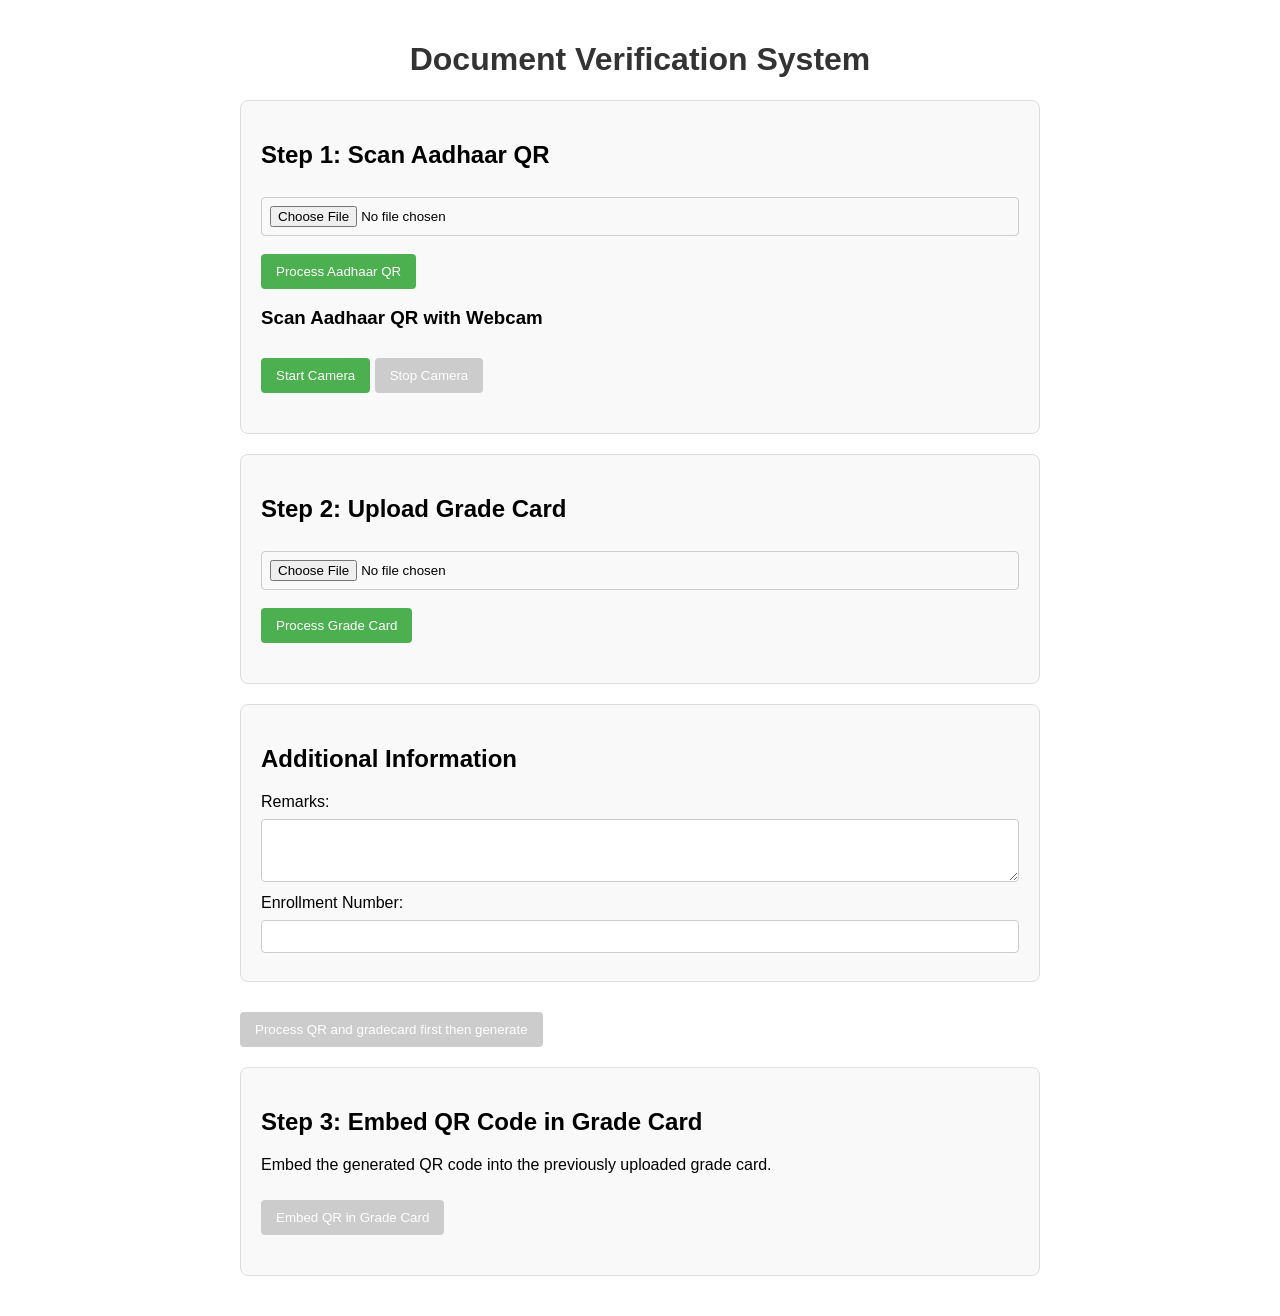
<file: templates/index.html>
<!DOCTYPE html>
<html lang="en">

<head>
    <meta charset="UTF-8">
    <meta name="viewport" content="width=device-width, initial-scale=1.0">
    <title>Document Verification System</title>
    <style>
        body {
            font-family: Arial, sans-serif;
            max-width: 800px;
            margin: 0 auto;
            padding: 20px;
        }

        h1 {
            text-align: center;
            color: #333;
        }

        .section {
            border: 1px solid #ddd;
            border-radius: 8px;
            padding: 20px;
            margin-bottom: 20px;
            background-color: #f9f9f9;
        }

        button {
            background-color: #4CAF50;
            color: white;
            padding: 10px 15px;
            border: none;
            border-radius: 4px;
            cursor: pointer;
            margin-top: 10px;
        }

        button:disabled {
            background-color: #cccccc;
            cursor: not-allowed;
        }

        button.active {
            background-color: #2196F3;
        }

        input,
        textarea {
            width: 100%;
            padding: 8px;
            margin: 8px 0;
            box-sizing: border-box;
            border: 1px solid #ccc;
            border-radius: 4px;
        }

        #qrResult,
        #aadhaarStatus,
        #gradecardStatus,
        #embedResult {
            margin-top: 20px;
            text-align: center;
        }

        .success {
            color: green;
            font-weight: bold;
        }

        .error {
            color: red;
            font-weight: bold;
        }

        video {
            width: 100%;
            border: 1px solid #ddd;
            border-radius: 4px;
        }

        .button {
            display: inline-block;
            background-color: #4CAF50;
            color: white;
            padding: 10px 15px;
            border: none;
            border-radius: 4px;
            cursor: pointer;
            margin: 10px 0;
            text-decoration: none;
            text-align: center;
        }
    </style>
</head>

<body>
    <h1>Document Verification System</h1>

    <div class="section">
        <h2>Step 1: Scan Aadhaar QR</h2>

        <!-- Upload QR image option -->
        <div>
            <input type="file" id="qrImageInput" accept="image/*">
            <button id="processAadhaarButton">Process Aadhaar QR</button>
        </div>

        <!-- Webcam option -->
        <div>
            <h3>Scan Aadhaar QR with Webcam</h3>
            <div>
                <button id="startCameraButton">Start Camera</button>
                <button id="stopCameraButton" disabled>Stop Camera</button>
            </div>
            <div id="videoContainer" style="display: none;">
                <video id="webcamVideo" autoplay playsinline></video>
                <button id="captureButton">Capture QR Code</button>
            </div>
        </div>

        <div id="aadhaarStatus"></div>
    </div>

    <div class="section">
        <h2>Step 2: Upload Grade Card</h2>

        <div>
            <input type="file" id="gradecardImageInput" accept="image/*">
            <button id="processGradecardButton">Process Grade Card</button>
        </div>

        <div id="gradecardStatus"></div>
    </div>

    <div class="section">
        <h2>Additional Information</h2>

        <div>
            <label for="remarks">Remarks:</label>
            <textarea id="remarks" rows="3"></textarea>
        </div>

        <div>
            <label for="enrollment">Enrollment Number:</label>
            <input type="text" id="enrollment">
        </div>
    </div>

    <button id="generateQRButton" disabled>Process QR and gradecard first then generate</button>

    <div id="qrResult"></div>

    <div class="section">
        <h2>Step 3: Embed QR Code in Grade Card</h2>
        <p>Embed the generated QR code into the previously uploaded grade card.</p>
        <button id="embedQRButton" disabled>Embed QR in Grade Card</button>
        <div id="embedResult"></div>
    </div>

    <script>
        // Variables to store processed data
        let aadhaarData = null;
        let gradecardData = null;
        let videoStream = null;
        let generatedQRData = null;
        let qrImageBlob = null;

        // DOM elements
        const qrImageInput = document.getElementById('qrImageInput');
        const processAadhaarButton = document.getElementById('processAadhaarButton');
        const startCameraButton = document.getElementById('startCameraButton');
        const stopCameraButton = document.getElementById('stopCameraButton');
        const webcamVideo = document.getElementById('webcamVideo');
        const videoContainer = document.getElementById('videoContainer');
        const captureButton = document.getElementById('captureButton');
        const gradecardImageInput = document.getElementById('gradecardImageInput');
        const processGradecardButton = document.getElementById('processGradecardButton');
        const generateQRButton = document.getElementById('generateQRButton');
        const embedQRButton = document.getElementById('embedQRButton');
        const remarks = document.getElementById('remarks');
        const enrollment = document.getElementById('enrollment');
        const aadhaarStatus = document.getElementById('aadhaarStatus');
        const gradecardStatus = document.getElementById('gradecardStatus');
        const qrResult = document.getElementById('qrResult');
        const embedResult = document.getElementById('embedResult');

        // Function to update button state
        function updateGenerateButtonState() {
            if (aadhaarData && gradecardData) {
                generateQRButton.disabled = false;
                generateQRButton.textContent = 'Generate Verification QR';
                generateQRButton.classList.add('active');
            } else {
                generateQRButton.disabled = true;
                generateQRButton.textContent = 'Process QR and gradecard first then generate';
                generateQRButton.classList.remove('active');
            }
        }

        // Function to update embed button state
        function updateEmbedButtonState() {
            if (qrResult.querySelector('img') && gradecardImageInput.files[0]) {
                embedQRButton.disabled = false;
                embedQRButton.classList.add('active');
            } else {
                embedQRButton.disabled = true;
                embedQRButton.classList.remove('active');
            }
        }

        // Process Aadhaar QR image
        processAadhaarButton.addEventListener('click', function () {
            if (!qrImageInput.files[0]) {
                aadhaarStatus.innerHTML = '<div class="error">Please select a QR image file</div>';
                return;
            }

            const formData = new FormData();
            formData.append('qr_image', qrImageInput.files[0]);

            aadhaarStatus.innerHTML = '<div>Processing Aadhaar QR...</div>';

            fetch('/api/process-aadhaar', {
                method: 'POST',
                body: formData
            })
                .then(response => {
                    if (!response.ok) {
                        throw new Error('Server returned ' + response.status);
                    }
                    return response.json();
                })
                .then(data => {
                    // Handle success
                    if (data.formatted) {
                        aadhaarData = data.formatted;
                        aadhaarStatus.innerHTML = '<div class="success">Aadhaar processed successfully</div>';
                        aadhaarStatus.innerHTML += `<p>Name: ${data.formatted.fullname}</p>`;
                        aadhaarStatus.innerHTML += `<p>DOB: ${data.formatted.dob}</p>`;
                        updateGenerateButtonState();
                    } else if (data.error) {
                        aadhaarStatus.innerHTML = `<div class="error">${data.error}</div>`;
                    }
                })
                .catch(error => {
                    aadhaarStatus.innerHTML = `<div class="error">Error: ${error.message}</div>`;
                });
        });

        // Process Grade Card image
        processGradecardButton.addEventListener('click', function () {
            if (!gradecardImageInput.files[0]) {
                gradecardStatus.innerHTML = '<div class="error">Please select a grade card image file</div>';
                return;
            }

            const formData = new FormData();
            formData.append('gradecard_image', gradecardImageInput.files[0]);

            gradecardStatus.innerHTML = '<div>Processing Grade Card...</div>';

            fetch('/api/process-gradecard', {
                method: 'POST',
                body: formData
            })
                .then(response => {
                    if (!response.ok) {
                        throw new Error('Server returned ' + response.status);
                    }
                    return response.json();
                })
                .then(data => {
                    if (Array.isArray(data)) {
                        gradecardData = data;
                        gradecardStatus.innerHTML = '<div class="success">Grade card processed successfully</div>';
                        gradecardStatus.innerHTML += `<p>Detected ${data.length} text elements</p>`;
                        updateGenerateButtonState();
                    } else if (data.error) {
                        gradecardStatus.innerHTML = `<div class="error">${data.error}</div>`;
                    }
                })
                .catch(error => {
                    gradecardStatus.innerHTML = `<div class="error">Error: ${error.message}</div>`;
                });
        });

        // Generate QR code
        generateQRButton.addEventListener('click', function () {
            if (!aadhaarData || !gradecardData) {
                alert('Please process both Aadhaar QR and grade card first');
                return;
            }

            qrResult.innerHTML = '<div>Generating QR code...</div>';

            const data = {
                aadhaar: aadhaarData,
                gradecard: gradecardData,
                remarks: remarks.value,
                enrollment: enrollment.value
            };

            generatedQRData = data;

            fetch('/api/generate-qr', {
                method: 'POST',
                headers: {
                    'Content-Type': 'application/json'
                },
                body: JSON.stringify(data)
            })
                .then(response => {
                    if (!response.ok) {
                        return response.json().then(err => { throw new Error(err.error); });
                    }
                    return response.blob();
                })
                .then(blob => {
                    qrImageBlob = blob;  // Store it in the global variable
                    const url = URL.createObjectURL(blob);
                    const img = document.createElement('img');
                    img.src = url;
                    qrResult.innerHTML = '<div class="success">QR Code generated successfully:</div>';
                    qrResult.appendChild(img);
                    const downloadLink = document.createElement('a');
                    downloadLink.href = url;
                    downloadLink.download = 'verification-qr.png';
                    downloadLink.textContent = 'Download QR Code';
                    downloadLink.className = 'button';
                    downloadLink.style.display = 'block';
                    downloadLink.style.margin = '10px auto';
                    qrResult.appendChild(downloadLink);

                    // Enable embed button now that QR is generated
                    updateEmbedButtonState();
                })
                .catch(error => {
                    qrResult.innerHTML = `<div class="error">Error generating QR: ${error.message}</div>`;
                });
        });

        // Embed QR in grade card
        embedQRButton.addEventListener('click', function () {
            if (!qrResult.querySelector('img')) {
                embedResult.innerHTML = '<div class="error">Please generate a QR code first</div>';
                return;
            }

            if (!gradecardImageInput.files[0]) {
                embedResult.innerHTML = '<div class="error">No grade card image available</div>';
                return;
            }

            if (!generatedQRData) {
                embedResult.innerHTML = '<div class="error">QR data not available. Please regenerate the QR code.</div>';
                return;
            }

            embedResult.innerHTML = '<div>Embedding QR code in grade card...</div>';

            const formData = new FormData();
            formData.append('gradecard_image', gradecardImageInput.files[0]);
            formData.append('qr_image', qrImageBlob, 'qr-code.png');

            fetch('/api/embed-qr', {
                method: 'POST',
                body: formData
            })
                .then(response => {
                    if (!response.ok) {
                        return response.json().then(err => { throw new Error(err.error || 'Server error'); });
                    }
                    return response.blob();
                })
                .then(blob => {
                    const url = URL.createObjectURL(blob);
                    const img = document.createElement('img');
                    img.src = url;
                    img.style.maxWidth = '100%';

                    embedResult.innerHTML = '<div class="success">QR Code embedded successfully:</div>';
                    embedResult.appendChild(img);

                    const downloadLink = document.createElement('a');
                    downloadLink.href = url;
                    downloadLink.download = 'gradecard_with_qr.jpg';
                    downloadLink.textContent = 'Download Grade Card with QR';
                    downloadLink.className = 'button';
                    downloadLink.style.display = 'block';
                    downloadLink.style.margin = '10px auto';

                    embedResult.appendChild(downloadLink);
                })
                .catch(error => {
                    embedResult.innerHTML = `<div class="error">Error embedding QR: ${error.message}</div>`;
                });
        });

        // WebCam QR scanning
        startCameraButton.addEventListener('click', function () {
            if (navigator.mediaDevices && navigator.mediaDevices.getUserMedia) {
                navigator.mediaDevices.getUserMedia({ video: { facingMode: 'environment' } })
                    .then(function (stream) {
                        videoStream = stream;
                        webcamVideo.srcObject = stream;
                        videoContainer.style.display = 'block';
                        startCameraButton.disabled = true;
                        stopCameraButton.disabled = false;
                    })
                    .catch(function (error) {
                        alert('Error accessing camera: ' + error.message);
                    });
            } else {
                alert('Your browser does not support camera access');
            }
        });

        stopCameraButton.addEventListener('click', function () {
            if (videoStream) {
                videoStream.getTracks().forEach(track => track.stop());
                videoStream = null;
                webcamVideo.srcObject = null;
                videoContainer.style.display = 'none';
                startCameraButton.disabled = false;
                stopCameraButton.disabled = true;
            }
        });

        captureButton.addEventListener('click', function () {
            if (!videoStream) {
                alert('Camera is not active');
                return;
            }

            const canvas = document.createElement('canvas');
            const context = canvas.getContext('2d');
            canvas.width = webcamVideo.videoWidth;
            canvas.height = webcamVideo.videoHeight;
            context.drawImage(webcamVideo, 0, 0, canvas.width, canvas.height);

            const imageData = canvas.toDataURL('image/jpeg');

            aadhaarStatus.innerHTML = '<div>Processing Aadhaar QR from camera...</div>';

            fetch('/api/webcam-qr', {
                method: 'POST',
                headers: {
                    'Content-Type': 'application/json'
                },
                body: JSON.stringify({ image: imageData })
            })
                .then(response => response.json())
                .then(data => {
                    if (data.type === 'aadhaar' && data.formatted) {
                        aadhaarData = data.formatted;
                        aadhaarStatus.innerHTML = '<div class="success">Aadhaar QR scanned successfully</div>';
                        aadhaarStatus.innerHTML += `<p>Name: ${data.formatted.fullname}</p>`;
                        aadhaarStatus.innerHTML += `<p>DOB: ${data.formatted.dob}</p>`;
                        updateGenerateButtonState();
                    } else if (data.type === 'generic' && data.data) {
                        aadhaarStatus.innerHTML = '<div class="error">QR found but not an Aadhaar QR code</div>';
                    } else if (data.message) {
                        aadhaarStatus.innerHTML = `<div class="error">${data.message}</div>`;
                    } else if (data.error) {
                        aadhaarStatus.innerHTML = `<div class="error">${data.error}</div>`;
                    }
                })
                .catch(error => {
                    aadhaarStatus.innerHTML = `<div class="error">Error scanning QR: ${error.message}</div>`;
                });
        });

        // Make embed button check when QR is generated
        // This is a kind of observer to update the embed button state when the QR is generated
        const observer = new MutationObserver(function (mutations) {
            updateEmbedButtonState();
        });
        observer.observe(qrResult, { childList: true, subtree: true });
    </script>
</body>

</html>
</file>
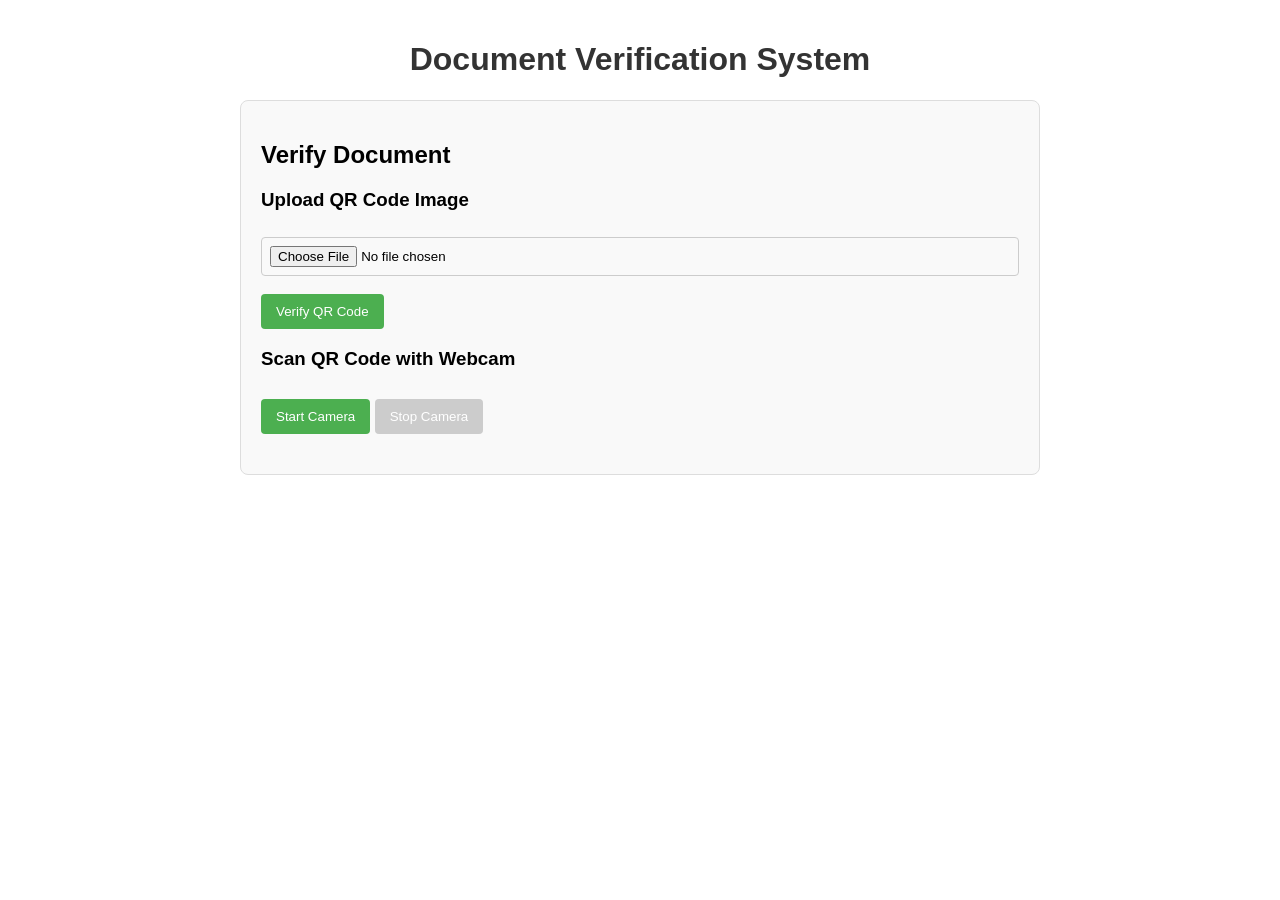
<file: templates/verify.html>
<!DOCTYPE html>
<html lang="en">
<head>
    <meta charset="UTF-8">
    <meta name="viewport" content="width=device-width, initial-scale=1.0">
    <title>Document Verification System - Verify</title>
    <style>
        body {
            font-family: Arial, sans-serif;
            max-width: 800px;
            margin: 0 auto;
            padding: 20px;
        }
        
        h1 {
            text-align: center;
            color: #333;
        }
        
        .section {
            border: 1px solid #ddd;
            border-radius: 8px;
            padding: 20px;
            margin-bottom: 20px;
            background-color: #f9f9f9;
        }
        
        button {
            background-color: #4CAF50;
            color: white;
            padding: 10px 15px;
            border: none;
            border-radius: 4px;
            cursor: pointer;
            margin-top: 10px;
        }
        
        button:disabled {
            background-color: #cccccc;
            cursor: not-allowed;
        }
        
        button.active {
            background-color: #2196F3;
        }
        
        input {
            width: 100%;
            padding: 8px;
            margin: 8px 0;
            box-sizing: border-box;
            border: 1px solid #ccc;
            border-radius: 4px;
        }
        
        #verificationResult, #scanStatus {
            margin-top: 20px;
            text-align: center;
        }
        
        .success {
            color: green;
            font-weight: bold;
        }
        
        .error {
            color: red;
            font-weight: bold;
        }
        
        video {
            width: 100%;
            border: 1px solid #ddd;
            border-radius: 4px;
        }
        
        .verification-data {
            border: 1px solid #ddd;
            border-radius: 4px;
            padding: 10px;
            margin-top: 10px;
            background-color: #fff;
        }
        
        .verification-data h3 {
            margin-top: 0;
            border-bottom: 1px solid #eee;
            padding-bottom: 10px;
        }
        
        .verification-data table {
            width: 100%;
            border-collapse: collapse;
        }
        
        .verification-data table td, .verification-data table th {
            padding: 8px;
            text-align: left;
            border-bottom: 1px solid #eee;
        }
        
        .document-view {
            position: relative;
            width: 100%;
            height: 600px;
            border: 1px solid #ccc;
            background-color: #fff;
            margin-top: 15px;
            overflow: hidden;
        }
        
        .document-element {
            position: absolute;
            font-family: Arial;
            overflow: hidden;
            line-height: 1.2;
            word-break: break-word;
            background-color: rgba(255, 255, 255, 0.8);
        }
    </style>
</head>
<body>
    <h1>Document Verification System</h1>
    
    <div class="section">
        <h2>Verify Document</h2>
        
        <!-- Upload QR image option -->
        <div>
            <h3>Upload QR Code Image</h3>
            <input type="file" id="qrImageInput" accept="image/*">
            <button id="verifyQrButton">Verify QR Code</button>
        </div>
        
        <!-- Webcam option -->
        <div>
            <h3>Scan QR Code with Webcam</h3>
            <div>
                <button id="startCameraButton">Start Camera</button>
                <button id="stopCameraButton" disabled>Stop Camera</button>
            </div>
            <div id="videoContainer" style="display: none;">
                <video id="webcamVideo" autoplay playsinline></video>
                <button id="captureButton">Capture QR Code</button>
            </div>
        </div>
        
        <div id="scanStatus"></div>
    </div>
    
    <div id="verificationResult"></div>
    
    <script>
        // Variables
        let videoStream = null;
        
        // DOM elements
        const qrImageInput = document.getElementById('qrImageInput');
        const verifyQrButton = document.getElementById('verifyQrButton');
        const startCameraButton = document.getElementById('startCameraButton');
        const stopCameraButton = document.getElementById('stopCameraButton');
        const webcamVideo = document.getElementById('webcamVideo');
        const videoContainer = document.getElementById('videoContainer');
        const captureButton = document.getElementById('captureButton');
        const scanStatus = document.getElementById('scanStatus');
        const verificationResult = document.getElementById('verificationResult');
        
        // Verify QR from uploaded image
        verifyQrButton.addEventListener('click', function() {
            if (!qrImageInput.files[0]) {
                scanStatus.innerHTML = '<div class="error">Please select a QR image file</div>';
                return;
            }
            
            const formData = new FormData();
            formData.append('qr_image', qrImageInput.files[0]);
            scanStatus.innerHTML = '<div>Processing QR code...</div>';
            
            verifyQR(formData);
        });
        
        // Start camera for scanning
        startCameraButton.addEventListener('click', function() {
            if (navigator.mediaDevices && navigator.mediaDevices.getUserMedia) {
                navigator.mediaDevices.getUserMedia({ video: { facingMode: 'environment' } })
                    .then(function(stream) {
                        videoStream = stream;
                        webcamVideo.srcObject = stream;
                        videoContainer.style.display = 'block';
                        startCameraButton.disabled = true;
                        stopCameraButton.disabled = false;
                    })
                    .catch(function(error) {
                        alert('Error accessing camera: ' + error.message);
                    });
            } else {
                alert('Your browser does not support camera access');
            }
        });
        
        // Stop camera
        stopCameraButton.addEventListener('click', function() {
            if (videoStream) {
                videoStream.getTracks().forEach(track => track.stop());
                videoStream = null;
                webcamVideo.srcObject = null;
                videoContainer.style.display = 'none';
                startCameraButton.disabled = false;
                stopCameraButton.disabled = true;
            }
        });
        
        // Capture frame from webcam
        captureButton.addEventListener('click', function() {
            if (!videoStream) {
                alert('Camera is not active');
                return;
            }
            
            const canvas = document.createElement('canvas');
            const context = canvas.getContext('2d');
            canvas.width = webcamVideo.videoWidth;
            canvas.height = webcamVideo.videoHeight;
            context.drawImage(webcamVideo, 0, 0, canvas.width, canvas.height);
            
            const imageData = canvas.toDataURL('image/jpeg');
            
            scanStatus.innerHTML = '<div>Processing QR from camera...</div>';
            
            // Convert base64 to Blob
            fetch(imageData)
                .then(res => res.blob())
                .then(blob => {
                    const formData = new FormData();
                    formData.append('qr_image', blob, 'webcam-capture.jpg');
                    
                    verifyQR(formData);
                })
                .catch(error => {
                    scanStatus.innerHTML = `<div class="error">Error processing image: ${error.message}</div>`;
                });
        });
        
        // Function to verify QR code
        function verifyQR(formData) {
            fetch('/api/verify-qr', {
                method: 'POST',
                body: formData
            })
            .then(response => {
                if (!response.ok) {
                    return response.json().then(err => { throw new Error(err.error || 'Server error'); });
                }
                return response.json();
            })
            .then(data => {
                scanStatus.innerHTML = data.is_valid 
                    ? '<div class="success">QR Code verified successfully!</div>' 
                    : '<div class="error">Invalid QR Code or verification failed</div>';
                
                if (data.is_valid && data.data) {
                    displayVerificationData(data.data);
                } else {
                    verificationResult.innerHTML = '';
                }
            })
            .catch(error => {
                scanStatus.innerHTML = `<div class="error">Error verifying QR: ${error.message}</div>`;
                verificationResult.innerHTML = '';
            });
        }
        
        // Display the verification data
        function displayVerificationData(data) {
            let html = '<div class="verification-data">';
            
            // Aadhaar section
            html += '<h3>Aadhaar Information</h3>';
            html += '<table>';
            html += `<tr><td><strong>Name:</strong></td><td>${data.aadhaar.fullname}</td></tr>`;
            html += `<tr><td><strong>DOB:</strong></td><td>${data.aadhaar.dob}</td></tr>`;
            html += `<tr><td><strong>Gender:</strong></td><td>${data.aadhaar.gender}</td></tr>`;
            html += `<tr><td><strong>Address:</strong></td><td>${data.aadhaar.address || 'Not available'}</td></tr>`;
            html += '</table>';
            
            // Grade card section with visual representation
            html += '<h3>Grade Card Elements</h3>';
            html += '<div class="document-view">';
            data.gradecard.forEach(item => {
                const [x, y, width, height, text] = item;
                html += `<div class="document-element" style="left: ${x}px; top: ${y}px; width: ${width}px; height: ${height}px;">${text}</div>`;
            });
            html += '</div>';
            
            // Additional info
            if (data.remarks) {
                html += '<h3>Remarks</h3>';
                html += `<p>${data.remarks}</p>`;
            }
            
            if (data.enrollment) {
                html += '<h3>Enrollment Number</h3>';
                html += `<p>${data.enrollment}</p>`;
            }
            
            html += '</div>';
            
            verificationResult.innerHTML = html;
        }
    </script>
</body>
</html>
</file>
